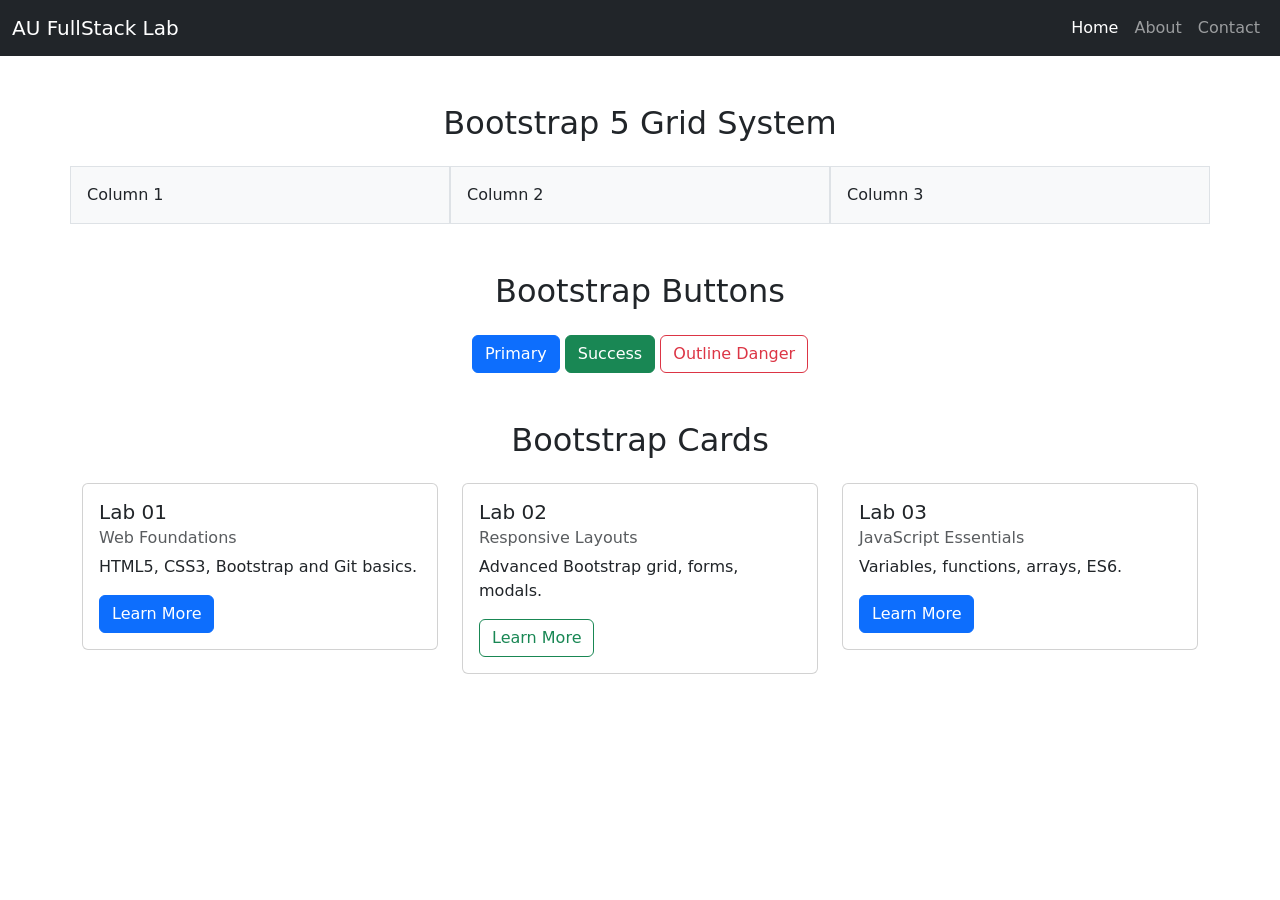
<file: bootstrap-demo.html>
<!DOCTYPE html>
<html lang="en">
<head>
    <meta charset="UTF-8">
    <meta name="viewport" content="width=device-width, initial-scale=1.0">
    <title>Bootstrap 5 Demo</title>
    <link href="https://cdn.jsdelivr.net/npm/bootstrap@5.3.3/dist/css/bootstrap.min.css" rel="stylesheet">
</head>
<body>

    <!-- Navbar -->
    <nav class="navbar navbar-expand-lg navbar-dark bg-dark">
        <div class="container-fluid">
            <a class="navbar-brand" href="#">AU FullStack Lab</a>
            <button class="navbar-toggler" type="button" data-bs-toggle="collapse" data-bs-target="#navbarNav">
                <span class="navbar-toggler-icon"></span>
            </button>
            <div class="collapse navbar-collapse" id="navbarNav">
                <ul class="navbar-nav ms-auto">
                    <li class="nav-item"><a class="nav-link active" href="#">Home</a></li>
                    <li class="nav-item"><a class="nav-link" href="#">About</a></li>
                    <li class="nav-item"><a class="nav-link" href="#">Contact</a></li>
                </ul>
            </div>
        </div>
    </nav>

    <!-- Grid Section -->
    <div class="container mt-5">
        <h2 class="text-center mb-4">Bootstrap 5 Grid System</h2>
        <div class="row">
            <div class="col-md-4 bg-light border p-3">Column 1</div>
            <div class="col-md-4 bg-light border p-3">Column 2</div>
            <div class="col-md-4 bg-light border p-3">Column 3</div>
        </div>
    </div>

    <!-- Buttons -->
    <div class="container mt-5">
        <h2 class="text-center mb-4">Bootstrap Buttons</h2>
        <div class="text-center">
            <button type="button" class="btn btn-primary">Primary</button>
            <button type="button" class="btn btn-success">Success</button>
            <button type="button" class="btn btn-outline-danger">Outline Danger</button>
        </div>
    </div>

    <!-- Cards -->
    <div class="container mt-5 mb-5">
        <h2 class="text-center mb-4">Bootstrap Cards</h2>
        <div class="row g-4">
            <div class="col-md-4">
                <div class="card">
                    <div class="card-body">
                        <h5 class="card-title">Lab 01</h5>
                        <h6 class="card-subtitle mb-2 text-muted">Web Foundations</h6>
                        <p class="card-text">HTML5, CSS3, Bootstrap and Git basics.</p>
                        <a href="#" class="btn btn-primary">Learn More</a>
                    </div>
                </div>
            </div>
            <div class="col-md-4">
                <div class="card">
                    <div class="card-body">
                        <h5 class="card-title">Lab 02</h5>
                        <h6 class="card-subtitle mb-2 text-muted">Responsive Layouts</h6>
                        <p class="card-text">Advanced Bootstrap grid, forms, modals.</p>
                        <a href="#" class="btn btn-outline-success">Learn More</a>
                    </div>
                </div>
            </div>
            <div class="col-md-4">
                <div class="card">
                    <div class="card-body">
                        <h5 class="card-title">Lab 03</h5>
                        <h6 class="card-subtitle mb-2 text-muted">JavaScript Essentials</h6>
                        <p class="card-text">Variables, functions, arrays, ES6.</p>
                        <a href="#" class="btn btn-primary">Learn More</a>
                    </div>
                </div>
            </div>
        </div>
    </div>

    <script src="https://cdn.jsdelivr.net/npm/bootstrap@5.3.3/dist/js/bootstrap.bundle.min.js"></script>
</body>
</html>
</file>
